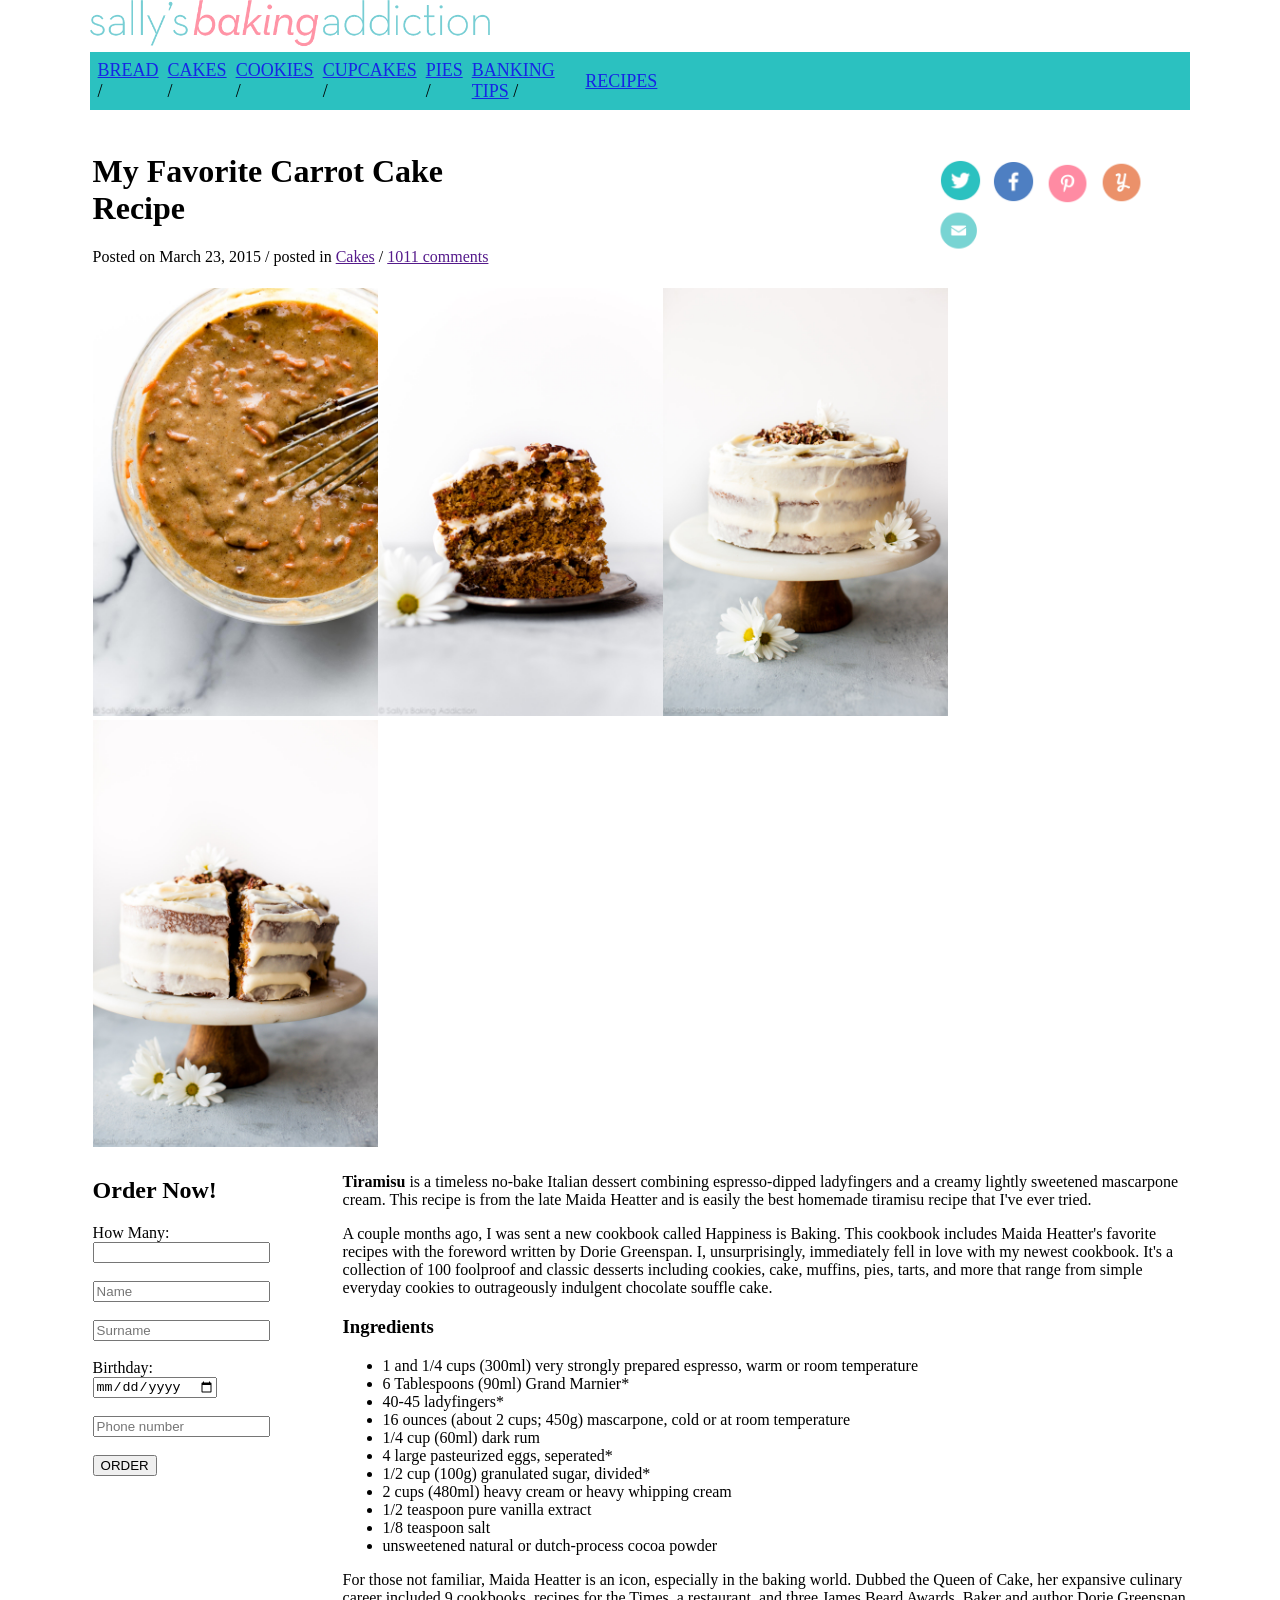
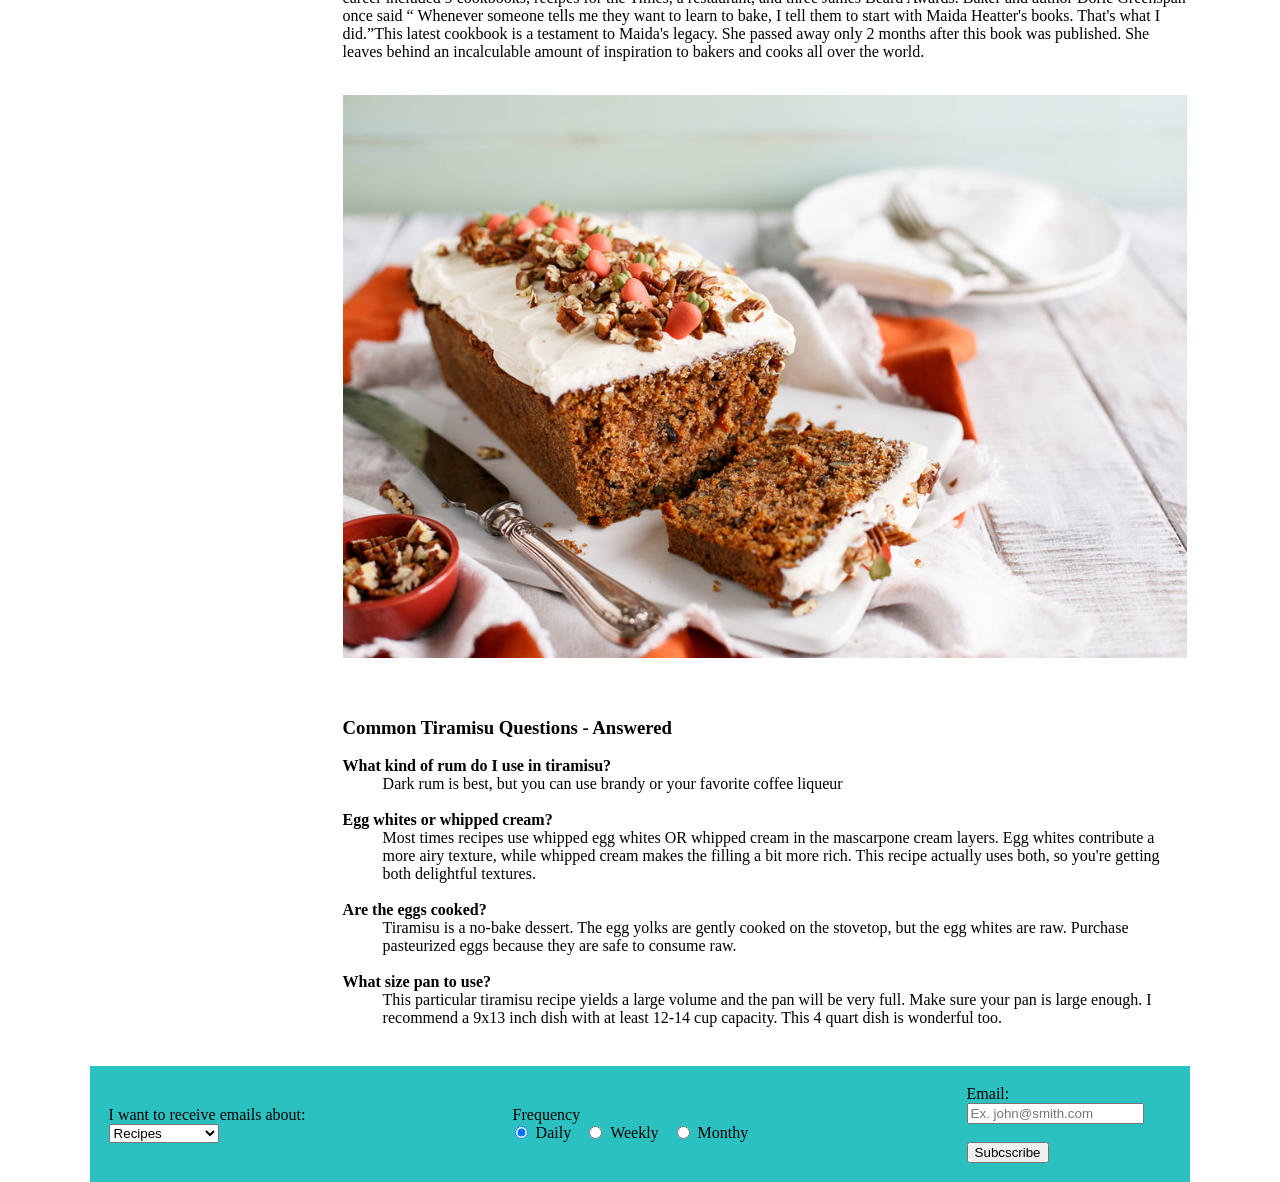
<file: index.html>
<!DOCTYPE html>
<html lang="en">
  <head>
    <meta charset="UTF-8" />
    <meta http-equiv="X-UA-Compatible" content="IE=edge" />
    <meta name="viewport" content="width=device-width, initial-scale=1.0" />
    <title>Ushtrimi</title>
    <link rel="stylesheet" href="assets/css/style.css" />
  </head>
  <body>
    
  <header>
    <img class="logo" src="assets/images/logo.png" alt="logo" />
    <table class="navbar">
      <td><a href="">BREAD</a> /</td>
      <td><a href="">CAKES</a> /</td>
      <td><a href="">COOKIES</a> /</td>
      <td><a href="">CUPCAKES</a> /</td>
      <td><a href="">PIES</a> /</td>
      <td><a href="">BANKING TIPS</a> /</td>
      <td><a href="">RECIPES</a></td>
    </table>
    <br />
    <table>
      <td>
        <h1>My Favorite Carrot Cake Recipe</h1>
        <p>
          Posted on March 23, 2015 / posted in <a href="">Cakes</a> /
          <a href="">1011 comments</a>
        </p>
      </td>
      <td class="rrjete-sociale">
        <a href=""
          ><img class="rrs-logo" src="assets/images/social/twitter.png" alt=""
        /></a>
        <a href=""
          ><img class="rrs-logo" src="assets/images/social/facebook.png" alt=""
        /></a>
        <a href=""
          ><img
            class="rrs-logo"
            src="assets/images/social/pinterest.png"
            alt=""
        /></a>
        <a href=""
          ><img class="rrs-logo" src="assets/images/social/yummly.png" alt=""
        /></a>
        <a href=""
          ><img class="rrs-logo" src="assets/images/social/email.png" alt=""
        /></a>
      </td>
    </table>
  </header>

    <table>
      <td>
        <img class="dishes" src="assets/images/01.jpg" alt="" /><img
          class="dishes"
          src="assets/images/02.jpg"
          alt=""
        /><img class="dishes" src="assets/images/03.jpg" alt="" /><img
          class="dishes"
          src="assets/images/04.jpg"
          alt=""
        />
      </td>
    </table>
    <table>
      <tr>
        <td valign="top">
          <form action="#">
            <h2>Order Now!</h2>
            <label for="value">How Many:</label>
            <br />

            <input type="text" />
            <br />
            <br />

            <input type="text" placeholder="Name" />
            <br />
            <br />

            <input type="text" placeholder="Surname" />
            <br />
            <br />

            <label for="birthday">Birthday:</label>
            <br />

            <input type="date" />
            <br />
            <br />

            <input type="tel" placeholder="Phone number" />
            <br />
            <br />
            <button class="order">Order</button>
          </form>
        </td>
        <td class="tiramisu">
          <p>
            <b>Tiramisu</b> is a timeless no-bake Italian dessert combining
            espresso-dipped ladyfingers and a creamy lightly sweetened
            mascarpone cream. This recipe is from the late Maida Heatter and is
            easily the best homemade tiramisu recipe that I've ever tried.
          </p>
          <p>
            A couple months ago, I was sent a new cookbook called Happiness is
            Baking. This cookbook includes Maida Heatter's favorite recipes with
            the foreword written by Dorie Greenspan. I, unsurprisingly,
            immediately fell in love with my newest cookbook. It's a collection
            of 100 foolproof and classic desserts including cookies, cake,
            muffins, pies, tarts, and more that range from simple everyday
            cookies to outrageously indulgent chocolate souffle cake.
          </p>
          <h3>Ingredients</h3>
          <ul>
            <li>
              1 and 1/4 cups (300ml) very strongly prepared espresso, warm or
              room temperature
            </li>
            <li>6 Tablespoons (90ml) Grand Marnier*</li>
            <li>40-45 ladyfingers*</li>
            <li>
              16 ounces (about 2 cups; 450g) mascarpone, cold or at room
              temperature
            </li>
            <li>1/4 cup (60ml) dark rum</li>
            <li>4 large pasteurized eggs, seperated*</li>
            <li>1/2 cup (100g) granulated sugar, divided*</li>
            <li>2 cups (480ml) heavy cream or heavy whipping cream</li>
            <li>1/2 teaspoon pure vanilla extract</li>
            <li>1/8 teaspoon salt</li>
            <li>unsweetened natural or dutch-process cocoa powder</li>
          </ul>
          <p>
            For those not familiar, Maida Heatter is an icon, especially in the
            baking world. Dubbed the Queen of Cake, her expansive culinary
            career included 9 cookbooks, recipes for the Times, a restaurant,
            and three James Beard Awards. Baker and author Dorie Greenspan once
            said
            <q>
              Whenever someone tells me they want to learn to bake, I tell them
              to start with Maida Heatter's books. That's what I did.</q
            >This latest cookbook is a testament to Maida's legacy. She passed
            away only 2 months after this book was published. She leaves behind
            an incalculable amount of inspiration to bakers and cooks all over
            the world.
          </p>
          <br />
          <img src="assets/images/carrot-cake.jpg" alt="carrot cake" width="100%"/>
          <br />
          <br />
          <br />
          <h3>Common Tiramisu Questions - Answered</h3>
          <dt>
            <b>What kind of rum do I use in tiramisu?</b>
          </dt>
          <dd>
            Dark rum is best, but you can use brandy or your favorite coffee
            liqueur
          </dd>
          <br />
          <dt>
            <b>Egg whites or whipped cream?</b>
          </dt>
          <dd>
            Most times recipes use whipped egg whites OR whipped cream in the
            mascarpone cream layers. Egg whites contribute a more airy texture,
            while whipped cream makes the filling a bit more rich. This recipe
            actually uses both, so you're getting both delightful textures.
          </dd>
          <br />
          <dt>
            <b>Are the eggs cooked?</b>
          </dt>
          <dd>
            Tiramisu is a no-bake dessert. The egg yolks are gently cooked on
            the stovetop, but the egg whites are raw. Purchase pasteurized eggs
            because they are safe to consume raw.
          </dd>
          <br />
          <dt>
            <b>What size pan to use?</b>
          </dt>
          <dd>
            This particular tiramisu recipe yields a large volume and the pan
            will be very full. Make sure your pan is large enough. I recommend a
            9x13 inch dish with at least 12-14 cup capacity. This 4 quart dish
            is wonderful too.
          </dd>
          <br />
          <br />
        </td>
      </tr>
    </table>
    <div class="emails">
      <table>
        <tr>
          <td width="400">
            <form action="#">
              <label for="recipe">I want to receive emails about:</label>
              <br />
              <select id="recipe">
                <option value="recipes">Recipes</option>
              </select>
            </form>
          </td>
          <td class="frequency" width="450">
            <label for="frequency">Frequency</label>
            <br />
            <input type="radio" class="radio" value="daily" checked />
            <label class="daily" for="daily">Daily</label>
            <input type="radio" class="radio" value="weekly" />
            <label class="weekly" for="weekly">Weekly</label>
            <input type="radio" class="radio" value="monthly" />
            <label class="monthly" for="monthly">Monthy</label>
          </td>
          <td>
            <form action="#">
              <label for="email">Email:</label>
              <br />
              <input type="email" placeholder="Ex. john@smith.com" />
              <br /><br />
              <button>Subcscribe</button>
            </form>
          </td>
        </tr>
      </table>
    </div>
  </body>
</html>
</file>
<file: assets/css/style.css>
body {
    margin: 0 auto;
    width: 86%;
}

.logo {
    width: 400px;
    height: auto;
}

.navbar {
    border: 5px solid #2bc1c0;
    background: #2bc1c0;
    color: black;
    font-size: 18px;
    padding-right: 525px;
}

td>a {
    color: #1526e5;
}

.rrjete-sociale {
    padding-left: 410px;
}

.rrs-logo {
    width: 50px;
}

.dishes {
    width: 285px;
}

.order {
    text-transform: uppercase;
}

.tiramisu {
    padding-left: 70px;
    max-width: fit-content;
}


.emails {
    border: 1px solid #2bc1c0;
    background-color: #2bc1c0;
    padding: 15px;
}

select, option {
    width: 110px;
}

.daily, .weekly, .monthly {
    float: left;
    clear: none;
    display: block;
    padding: 0px 1em 0px 8px;
}

input[type=radio],
input.radio {
    float: left;
    clear: none;
    margin: 2px 0 0 2px;
}
</file>
